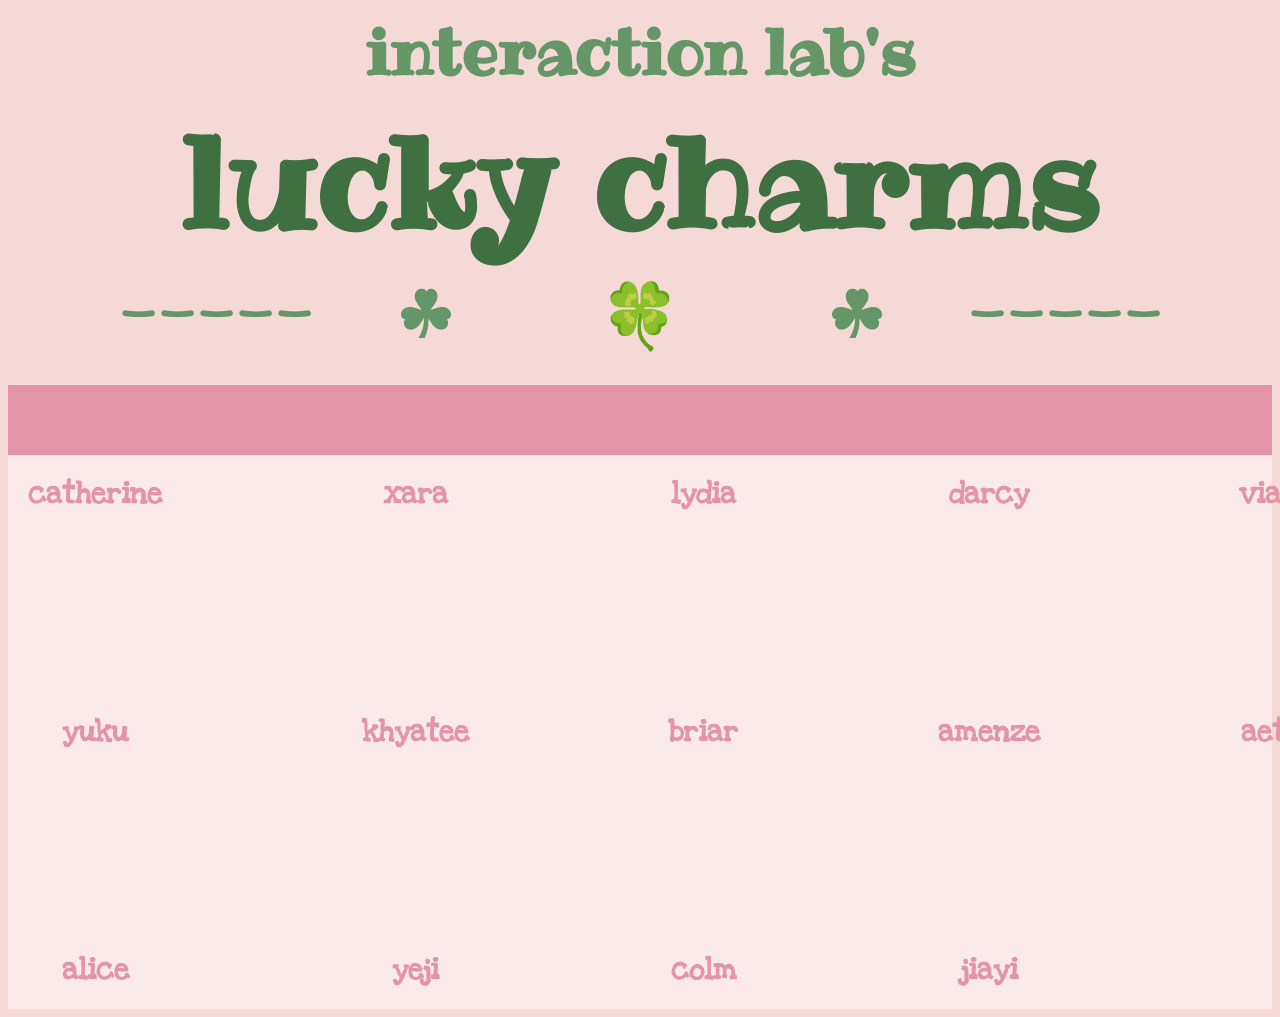
<file: index.html>
<!DOCTYPE html>
<html>
<head>
	<meta charset="utf-8">
	<meta name="viewport" content="width=device-width, initial-scale=1">
	<title></title>
	<link rel="stylesheet" href="main.css">
	<style>
@import url('https://fonts.googleapis.com/css2?family=Love+Ya+Like+A+Sister&family=Ribeye&display=swap');
</style>
</head>
<body>
<h2> interaction lab's</h2>
<h1> lucky charms </h1>
<h2> -----&emsp; ☘︎ &emsp;&emsp;🍀&emsp;&emsp; ☘︎ &emsp;----- </h2>




<div class="grid-container">
  <div><a href="catherine.html">
  		<h3>catherine</h3></a></div>
  <div><a href="xara.html">
  		<h3>xara</h3></a></div>
  <div><a href="lydia.html">
  		<h3>lydia</h3></a></div>
  <div><a href="darcy.html">
  		<h3>darcy</h3></a></div>
  <div><a href="vianna.html">
  	<h3>vianna</h3></a></div>
  <div><a href="yuku.html">
  	<h3>yuku</h3></a></div>
  <div><a href="khyatee.html">
  	<h3>khyatee</h3></a></div>
  <div><a href="briar.html">
  	<h3>briar</h3></a></div>
  <div><a href="amenze.html">
  	<h3>amenze</h3></a></div>
  <div><a href="aether.html">
  	<h3>aether</h3></a></div>
  <div><a href="alice.html">
  	<h3>alice</h3></a></div>
  <div><a href="yeji.html">
  	<h3>yeji</h3></a></div>
  <div><a href="colm.html">
  	<h3>colm</h3></a></div>
  <div><a href="jiayi.html">
  	<h3>jiayi</h3></a></div>
  <div></div>
</div>

</body>
</html>
</file>
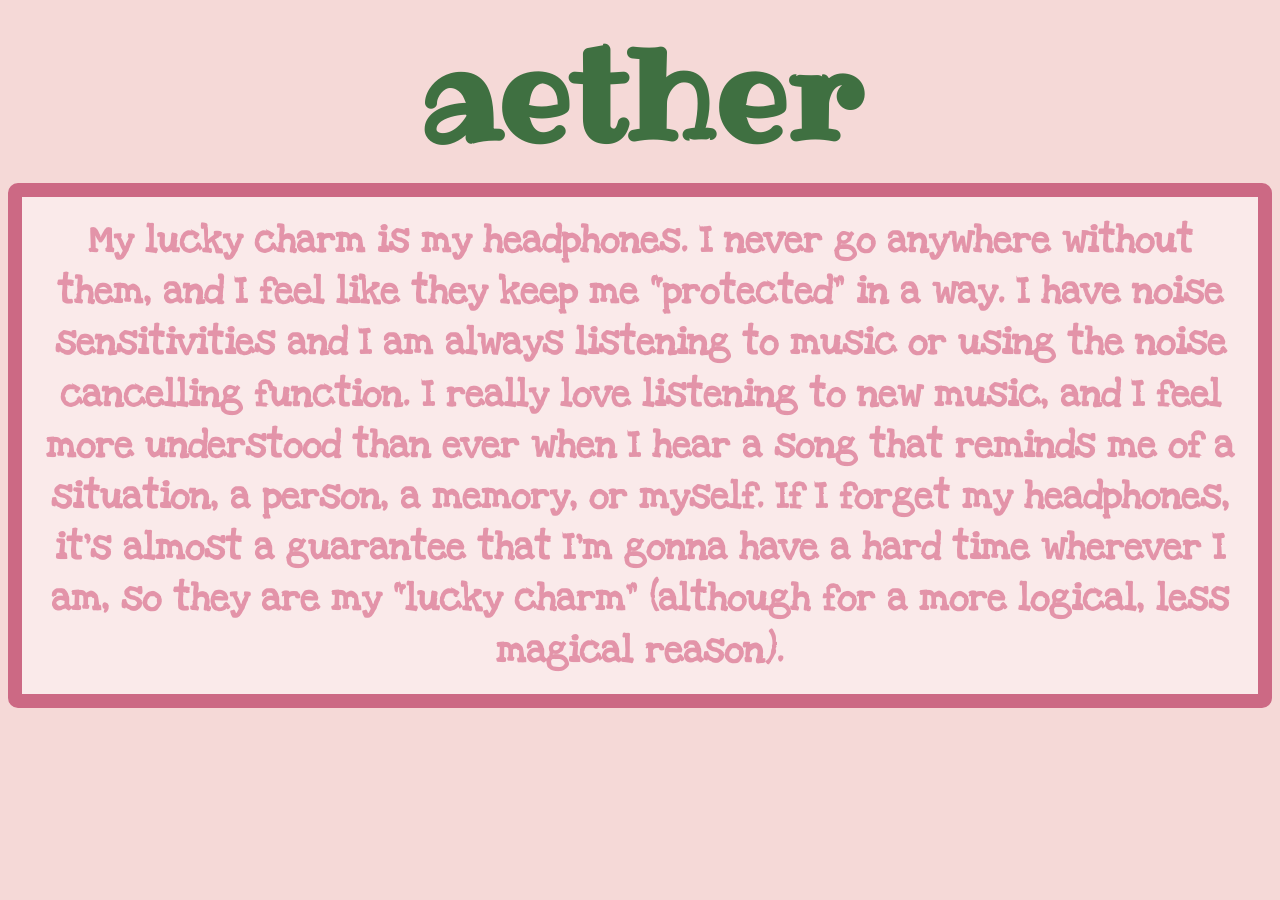
<file: aether.html>
<!DOCTYPE html>
<html>
<head>
	<meta charset="utf-8">
	<meta name="viewport" content="width=device-width, initial-scale=1">
	<link rel="stylesheet" href="main.css">
	<style>
@import url('https://fonts.googleapis.com/css2?family=Love+Ya+Like+A+Sister&family=Ribeye&display=swap');
</style>
	<title>aether</title>
</head>
<body>
<h1>aether</h1>
<h4>
My lucky charm is my headphones. I never go anywhere without them, and I feel like they keep me “protected” in a way. I have noise sensitivities and I am always listening to music or using the noise cancelling function. I really love listening to new music, and I feel more understood than ever when I hear a song that reminds me of a situation, a person, a memory, or myself. If I forget my headphones, it’s almost a guarantee that I’m gonna have a hard time wherever I am, so they are my “lucky charm” (although for a more logical, less magical reason).
 </h4>
</body>
</html>
</file>
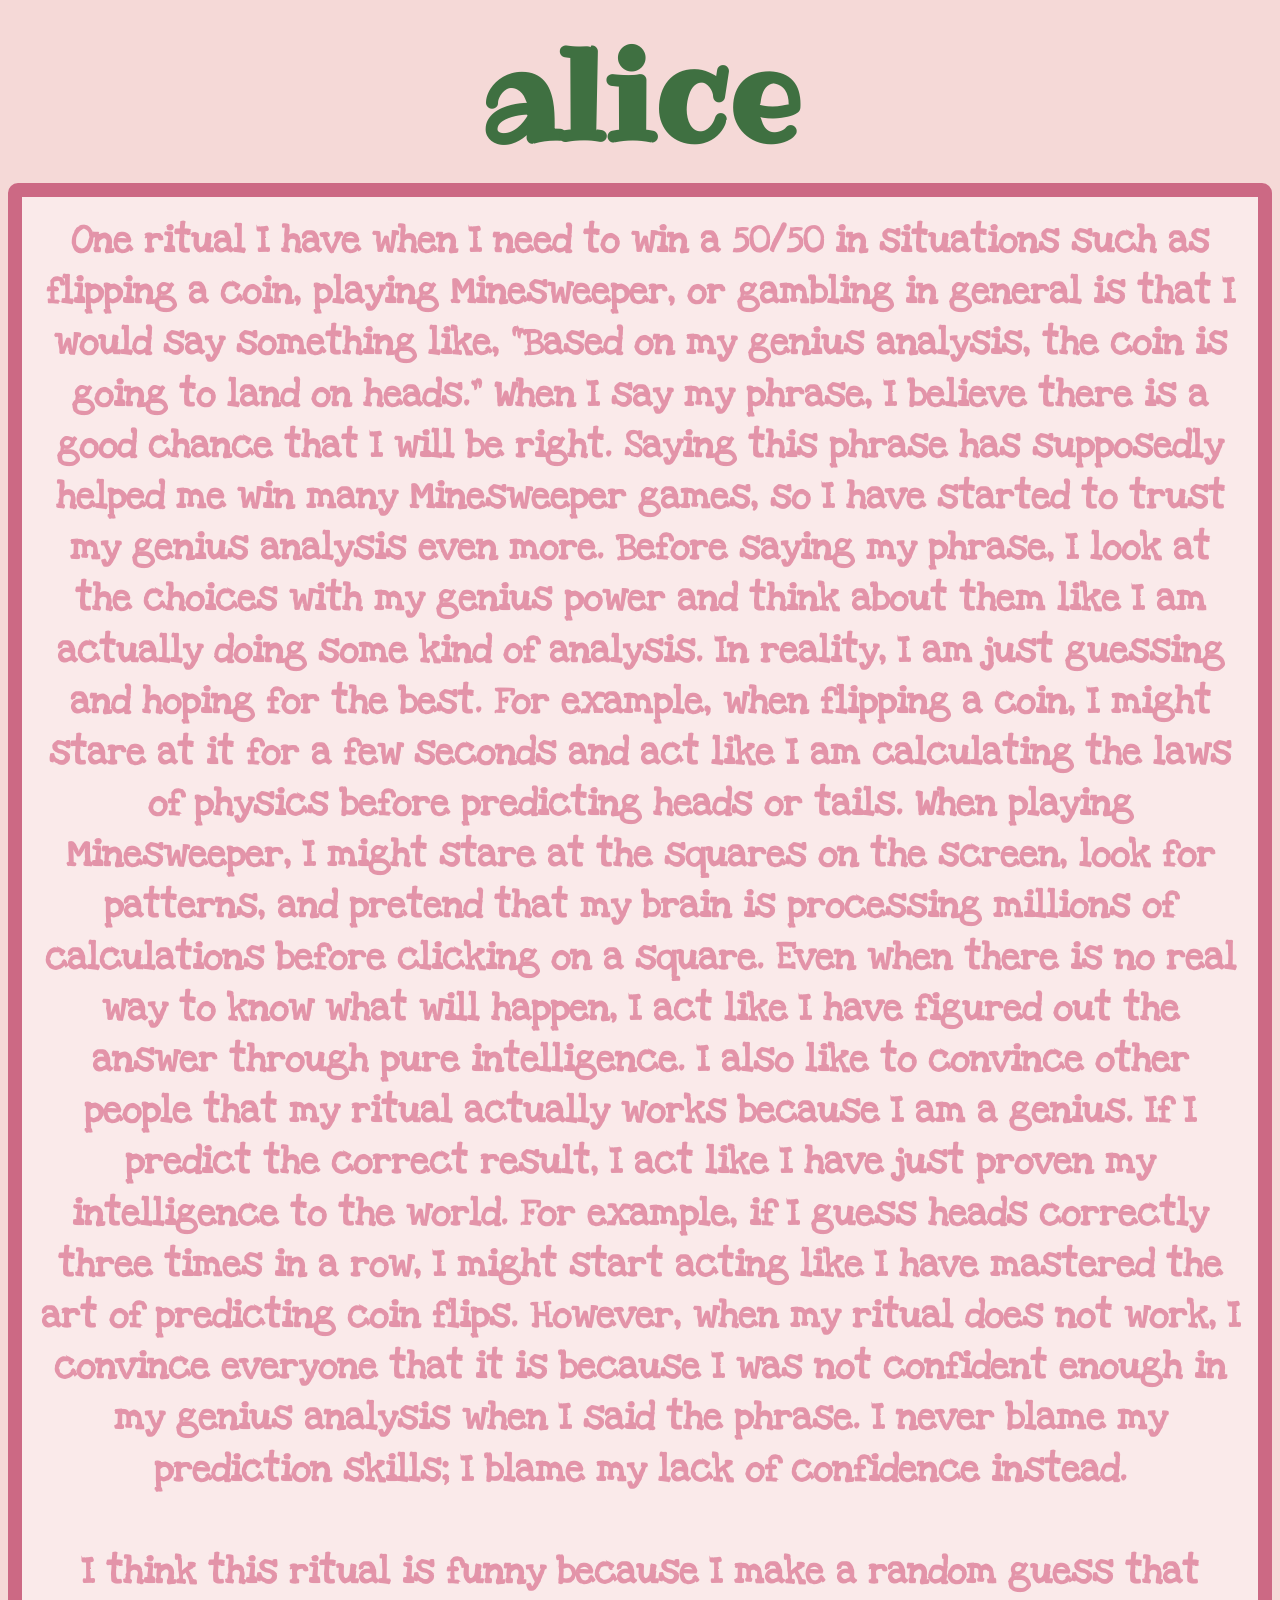
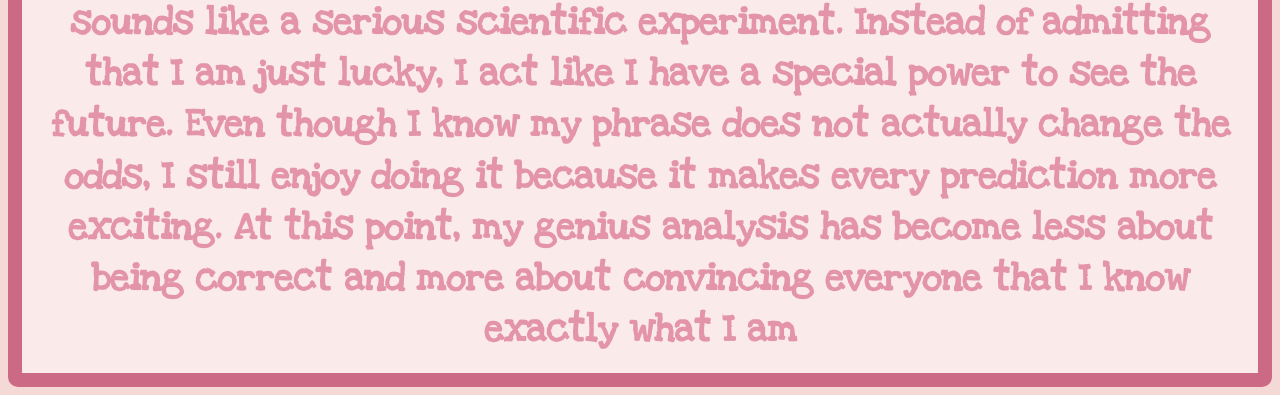
<file: alice.html>
<!DOCTYPE html>
<html>
<head>
	<meta charset="utf-8">
	<meta name="viewport" content="width=device-width, initial-scale=1">
	<link rel="stylesheet" href="main.css">
	<style>
@import url('https://fonts.googleapis.com/css2?family=Love+Ya+Like+A+Sister&family=Ribeye&display=swap');
</style>
	<title>alice</title>
</head>
<body>
<h1>alice</h1>
<h4> One ritual I have when I need to win a 50/50 in situations such as flipping a coin, playing Minesweeper, or gambling in general is that I would say something like, “Based on my genius analysis, the coin is going to land on heads.” When I say my phrase, I believe there is a good chance that I will be right. Saying this phrase has supposedly helped me win many Minesweeper games, so I have started to trust my genius analysis even more.
Before saying my phrase, I look at the choices with my genius power and think about them like I am actually doing some kind of analysis. In reality, I am just guessing and hoping for the best. For example, when flipping a coin, I might stare at it for a few seconds and act like I am calculating the laws of physics before predicting heads or tails. When playing Minesweeper, I might stare at the squares on the screen, look for patterns, and pretend that my brain is processing millions of calculations before clicking on a square. Even when there is no real way to know what will happen, I act like I have figured out the answer through pure intelligence.
I also like to convince other people that my ritual actually works because I am a genius. If I predict the correct result, I act like I have just proven my intelligence to the world. For example, if I guess heads correctly three times in a row, I might start acting like I have mastered the art of predicting coin flips. However, when my ritual does not work, I convince everyone that it is because I was not confident enough in my genius analysis when I said the phrase. I never blame my prediction skills; I blame my lack of confidence instead.
<br><br>
I think this ritual is funny because I make a random guess that sounds like a serious scientific experiment. Instead of admitting that I am just lucky, I act like I have a special power to see the future. Even though I know my phrase does not actually change the odds, I still enjoy doing it because it makes every prediction more exciting. At this point, my genius analysis has become less about being correct and more about convincing everyone that I know exactly what I am 

 </h4>
</body>
</html>
</file>
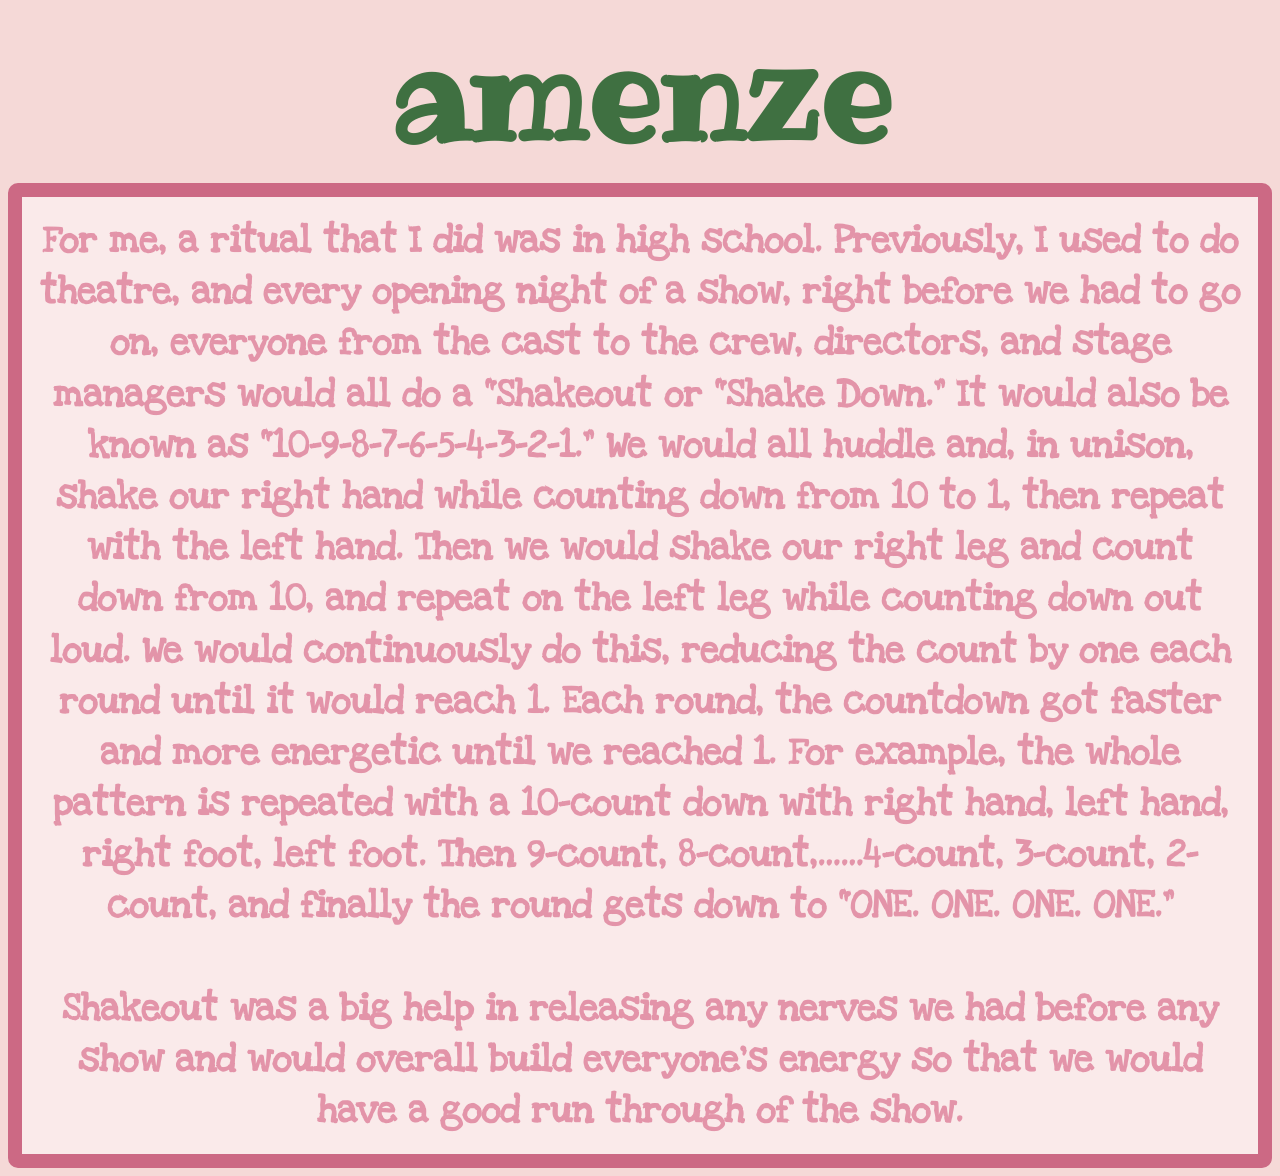
<file: amenze.html>
<!DOCTYPE html>
<html>
<head>
	<meta charset="utf-8">
	<meta name="viewport" content="width=device-width, initial-scale=1">
	<link rel="stylesheet" href="main.css">
	<style>
@import url('https://fonts.googleapis.com/css2?family=Love+Ya+Like+A+Sister&family=Ribeye&display=swap');
</style>
	<title>amenze</title>
</head>
<body>
<h1>amenze</h1>
<h4> For me, a ritual that I did was in high school. Previously, I used to do theatre, and every opening night of a show, right before we had to go on, everyone from the cast to the crew, directors, and stage managers would all do a “Shakeout or “Shake Down.” It would also be known as “10-9-8-7-6-5-4-3-2-1.” We would all huddle and, in unison, shake our right hand while counting down from 10 to 1, then repeat with the left hand. Then we would shake our right leg and count down from 10, and repeat on the left leg while counting down out loud. We would continuously do this, reducing the count by one each round until it would reach 1. Each round, the countdown got faster and more energetic until we reached 1. 
For example, the whole pattern is repeated with a 10-count down with right hand, left hand, right foot, left foot. Then 9-count, 8-count,……4-count, 3-count, 2-count, and finally the round gets down to “ONE. ONE. ONE. ONE.”
<br><br>
Shakeout was a big help in releasing any nerves we had before any show and would overall build everyone's energy so that we would have a good run through of the show. 

 </h4>
</body>
</html>
</file>
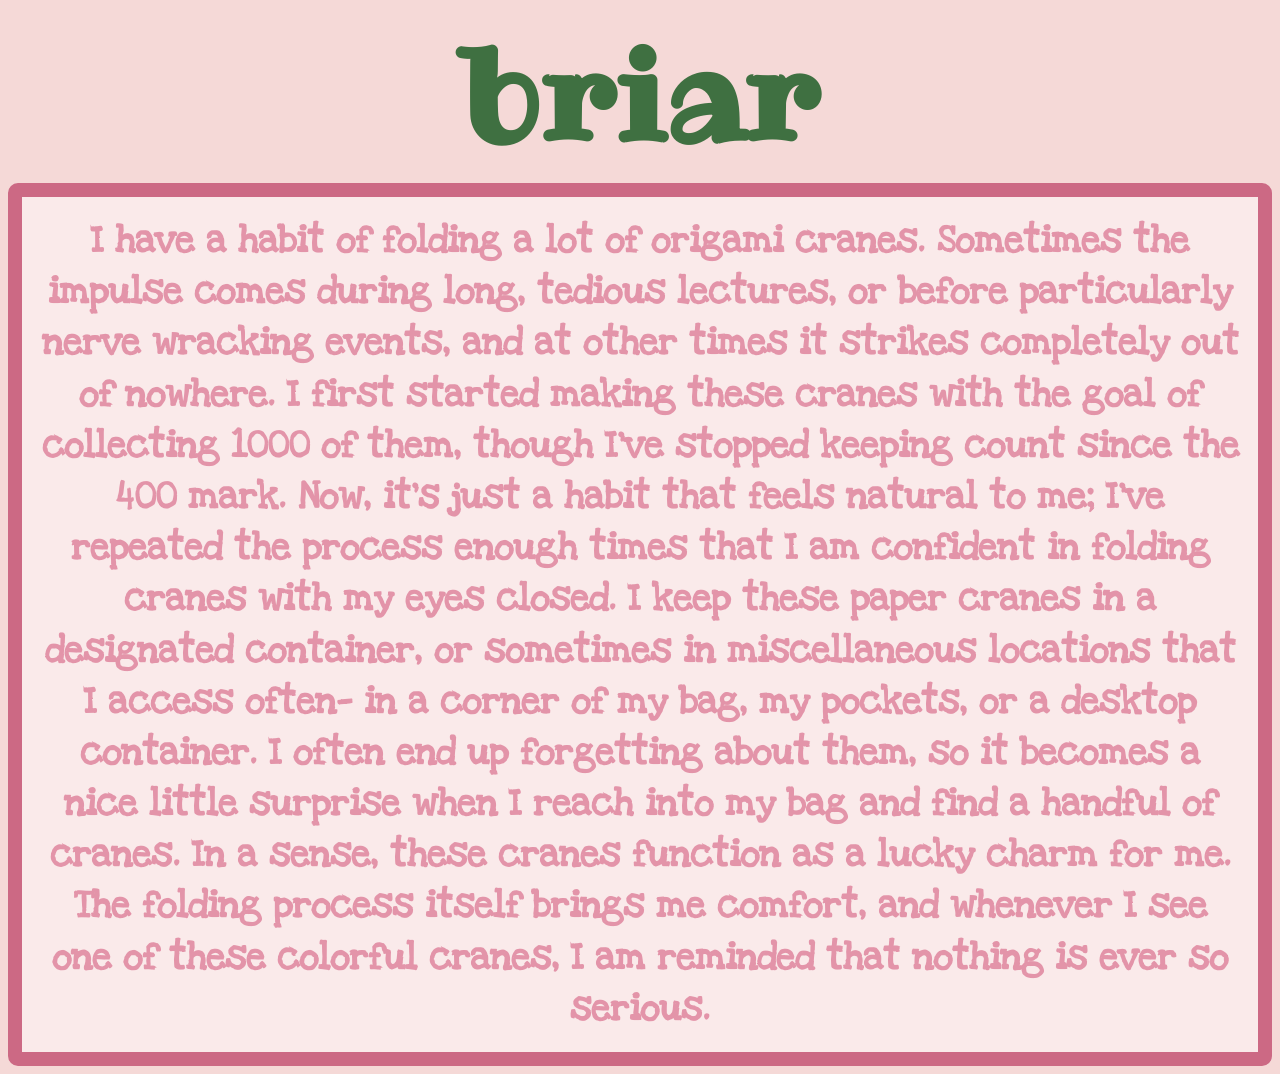
<file: briar.html>
<!DOCTYPE html>
<html>
<head>
	<meta charset="utf-8">
	<meta name="viewport" content="width=device-width, initial-scale=1">
	<link rel="stylesheet" href="main.css">
	<style>
@import url('https://fonts.googleapis.com/css2?family=Love+Ya+Like+A+Sister&family=Ribeye&display=swap');
</style>
	<title>briar</title>
</head>
<body>
<h1>briar</h1>
<h4> I have a habit of folding a lot of origami cranes. Sometimes the impulse comes during long, tedious lectures, or before particularly nerve wracking events, and at other times it strikes completely out of nowhere. I first started making these cranes with the goal of collecting 1000 of them, though I’ve stopped keeping count since the 400 mark. Now, it's just a habit that feels natural to me; I’ve repeated the process enough times that I am confident in folding cranes with my eyes closed. I keep these paper cranes in a designated container, or sometimes in miscellaneous locations that I access often— in a corner of my bag, my pockets, or a desktop container. I often end up forgetting about them, so it becomes a nice little surprise when I reach into my bag and find a handful of cranes. In a sense, these cranes function as a lucky charm for me. The folding process itself brings me comfort, and whenever I see one of these colorful cranes, I am reminded that nothing is ever so serious.

 </h4>
</body>
</html>
</file>
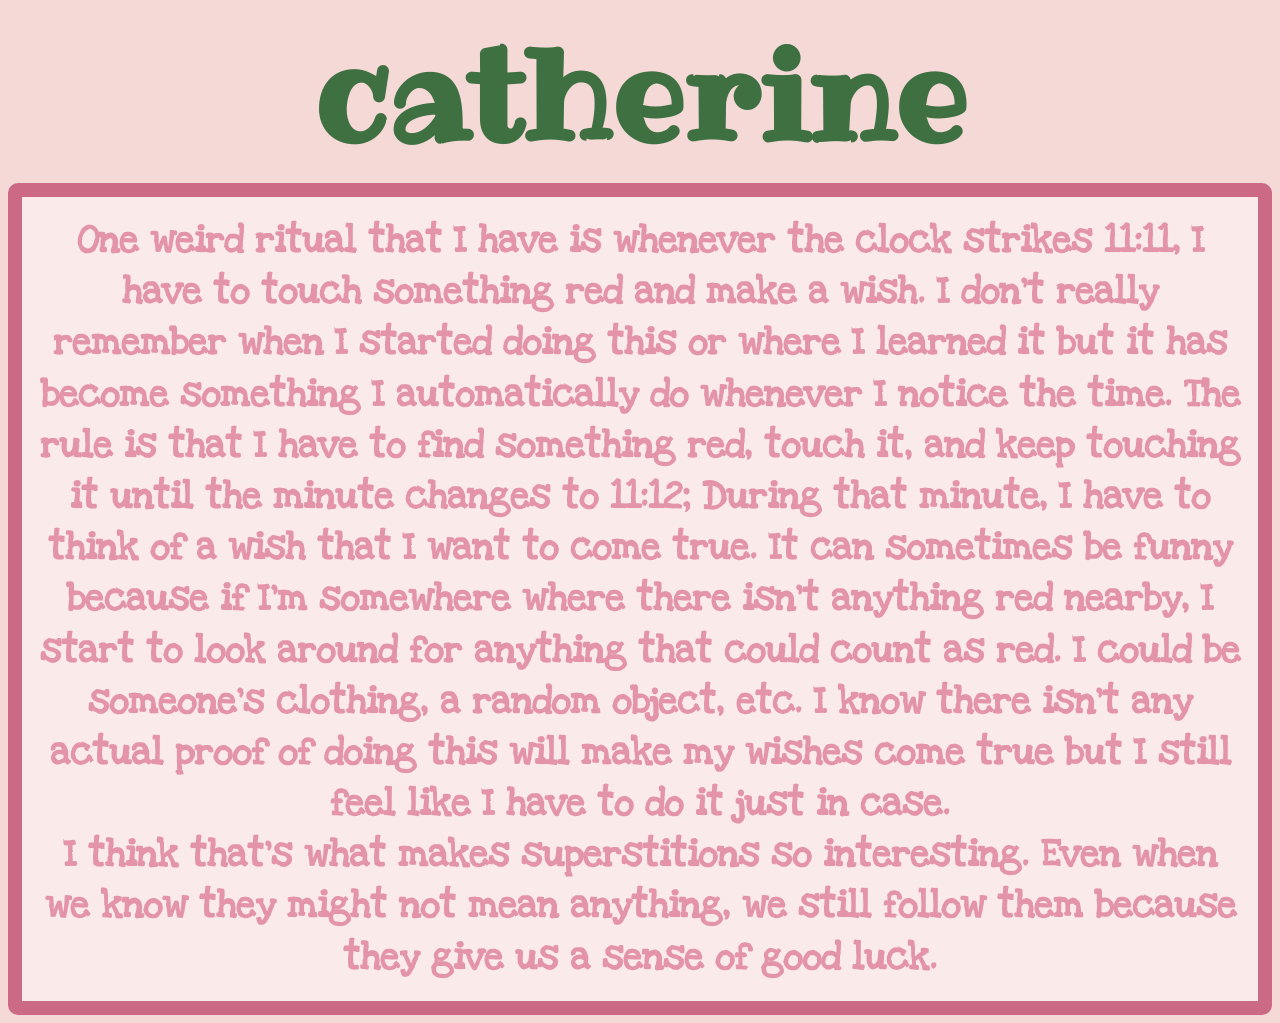
<file: catherine.html>
<!DOCTYPE html>
<html>
<head>
	<meta charset="utf-8">
	<meta name="viewport" content="width=device-width, initial-scale=1">
	<link rel="stylesheet" href="main.css">
	<style>
@import url('https://fonts.googleapis.com/css2?family=Love+Ya+Like+A+Sister&family=Ribeye&display=swap');
</style>
	<title>catherine</title>
</head>
<body>
<h1>catherine</h1>
<h4> One weird ritual that I have is whenever the clock strikes 11:11, I have to touch something red and make a wish. I don’t really remember when I started doing this or where I learned it but it has become something I automatically do whenever I notice the time. The rule is that I have to find something red, touch it, and keep touching it until the minute changes to 11:12; During that minute, I have to think of a wish that I want to come true. It can sometimes be funny because if I'm somewhere where there isn’t anything red nearby, I start to look around for anything that could count as red. I could be someone's clothing, a random object, etc. I know there isn’t any actual proof of doing this will make my wishes come true but I still feel like I have to do it just in case.
<br>
I think that’s what makes superstitions so interesting. Even when we know they might not mean anything, we still follow them because they give us a sense of good luck. </h4>
</body>
</html>
</file>
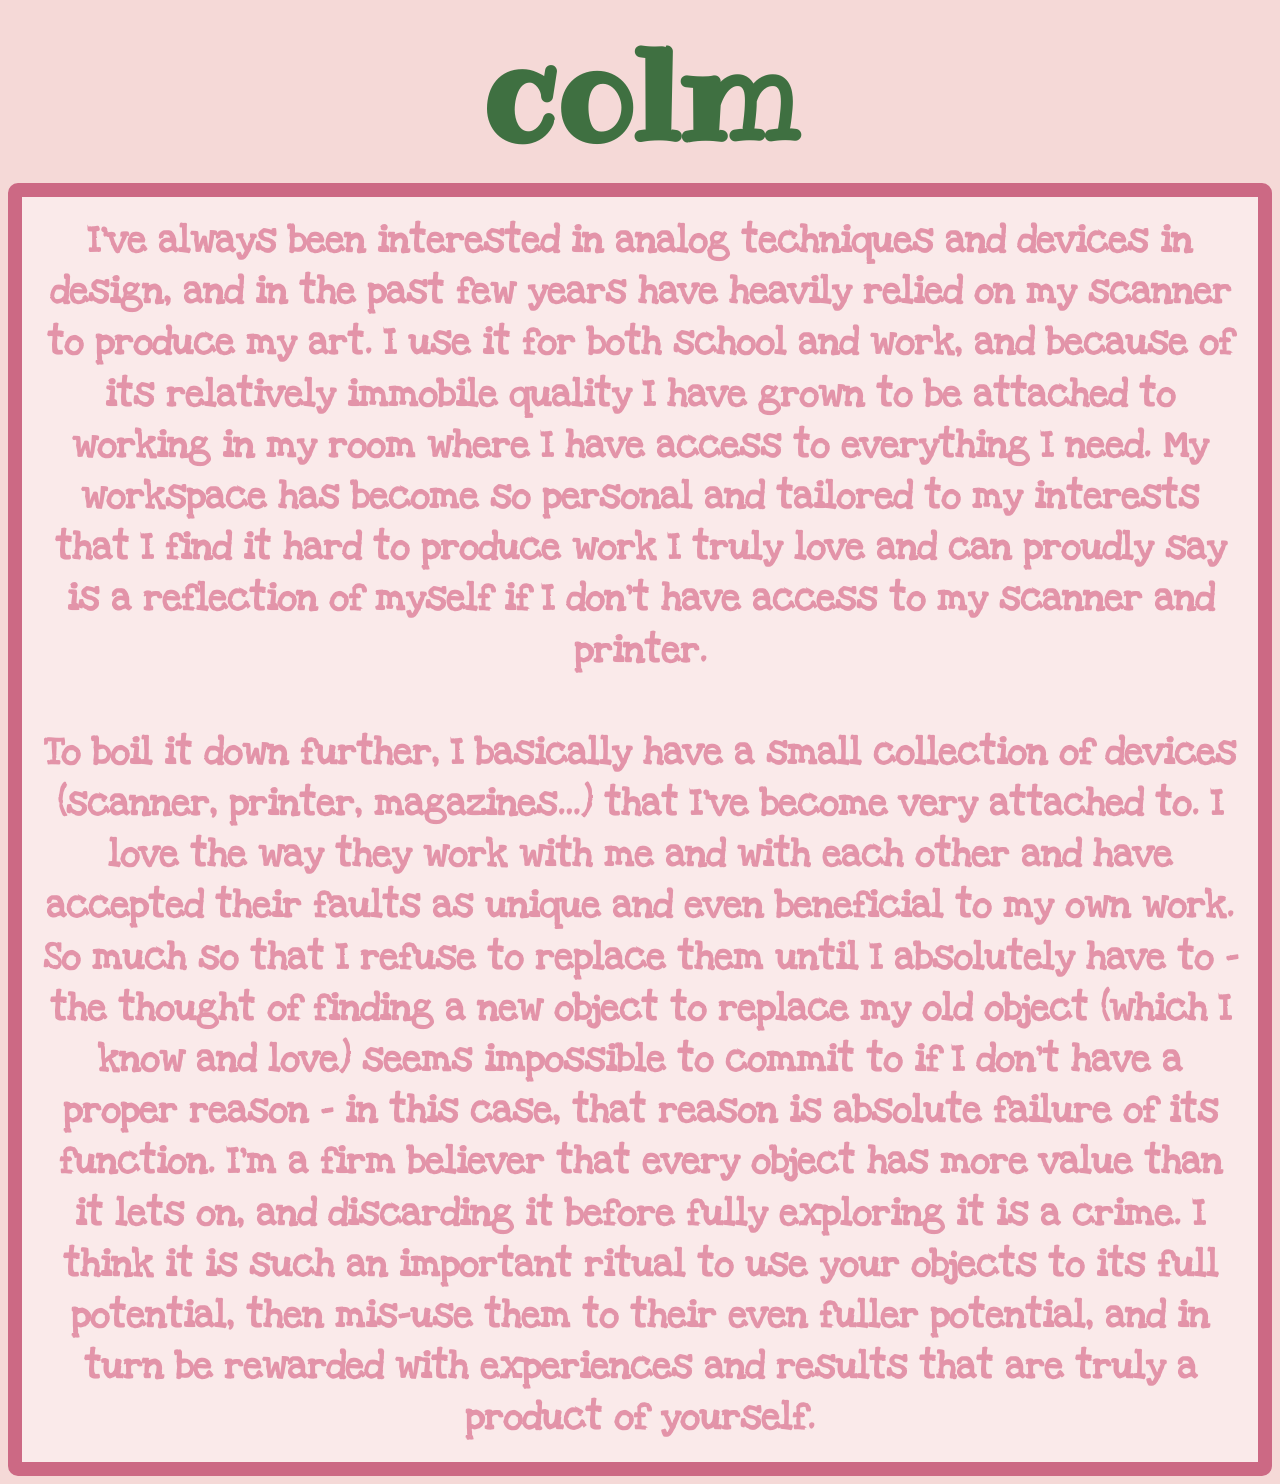
<file: colm.html>
<!DOCTYPE html>
<html>
<head>
	<meta charset="utf-8">
	<meta name="viewport" content="width=device-width, initial-scale=1">
	<link rel="stylesheet" href="main.css">
	<style>
@import url('https://fonts.googleapis.com/css2?family=Love+Ya+Like+A+Sister&family=Ribeye&display=swap');
</style>
	<title>colm</title>
</head>
<body>
<h1>colm</h1>
<h4> 
	I’ve always been interested in analog techniques and devices in design, and in the past few years have heavily relied on my scanner to produce my art. I use it for both school and work, and because of its relatively immobile quality I have grown to be attached to working in my room where I have access to everything I need. My workspace has become so personal and tailored to my interests that I find it hard to produce work I truly love and can proudly say is a reflection of myself if I don’t have access to my scanner and printer.
	<br><br> 
To boil it down further, I basically have a small collection of devices (scanner, printer, magazines…) that I’ve become very attached to. I love the way they work with me and with each other and have accepted their faults as unique and even beneficial to my own work. So much so that I refuse to replace them until I absolutely have to - the thought of finding a new object to replace my old object (which I know and love) seems impossible to commit to if I don’t have a proper reason - in this case, that reason is absolute failure of its function. I’m a firm believer that every object has more value than it lets on, and discarding it before fully exploring it is a crime. I think it is such an important ritual to use your objects to its full potential, then mis-use them to their even fuller potential, and in turn be rewarded with experiences and results that are truly a product of yourself.

 </h4>
</body>
</html>
</file>
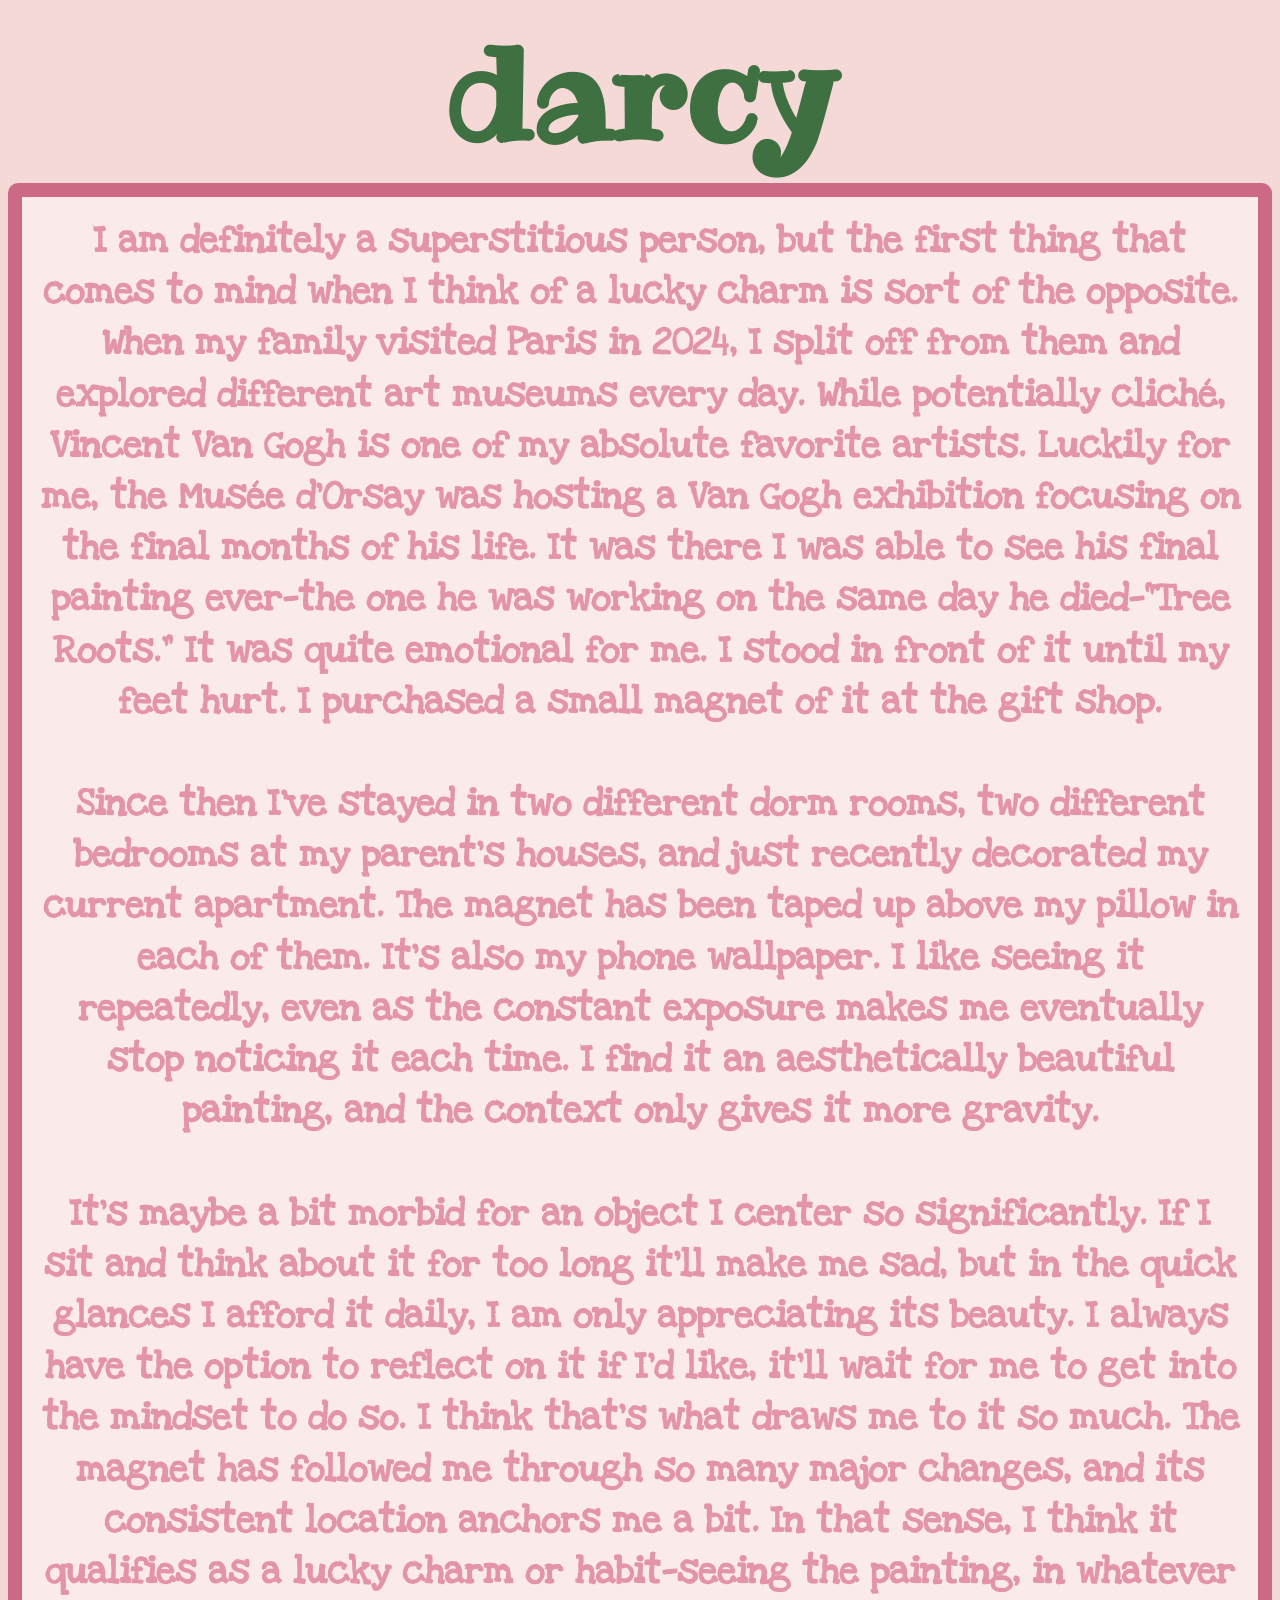
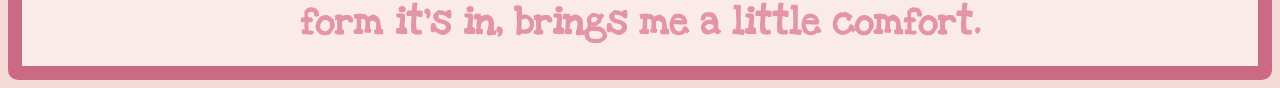
<file: darcy.html>
<!DOCTYPE html>
<html>
<head>
	<meta charset="utf-8">
	<meta name="viewport" content="width=device-width, initial-scale=1">
	<link rel="stylesheet" href="main.css">
	<style>
@import url('https://fonts.googleapis.com/css2?family=Love+Ya+Like+A+Sister&family=Ribeye&display=swap');
</style>
	<title>darcy</title>
</head>
<body>
<h1>darcy</h1>
<h4>  
I am definitely a superstitious person, but the first thing that comes to mind when I think of a lucky charm is sort of the opposite. When my family visited Paris in 2024, I split off from them and explored different art museums every day. While potentially cliché, Vincent Van Gogh is one of my absolute favorite artists. Luckily for me, the Musée d’Orsay was hosting a Van Gogh exhibition focusing on the final months of his life. It was there I was able to see his final painting ever—the one he was working on the same day he died—“Tree Roots.” It was quite emotional for me. I stood in front of it until my feet hurt. I purchased a small magnet of it at the gift shop. 
<br><br>
Since then I’ve stayed in two different dorm rooms, two different bedrooms at my parent’s houses, and just recently decorated my current apartment. The magnet has been taped up above my pillow in each of them. It’s also my phone wallpaper. I like seeing it repeatedly, even as the constant exposure makes me eventually stop noticing it each time. I find it an aesthetically beautiful painting, and the context only gives it more gravity. 
<br><br>
It’s maybe a bit morbid for an object I center so significantly. If I sit and think about it for too long it’ll make me sad, but in the quick glances I afford it daily, I am only appreciating its beauty. I always have the option to reflect on it if I’d like, it’ll wait for me to get into the mindset to do so. I think that’s what draws me to it so much. The magnet has followed me through so many major changes, and its consistent location anchors me a bit. In that sense, I think it qualifies as a lucky charm or habit—seeing the painting, in whatever form it’s in, brings me a little comfort. 

 </h4>
</body>
</html>
</file>
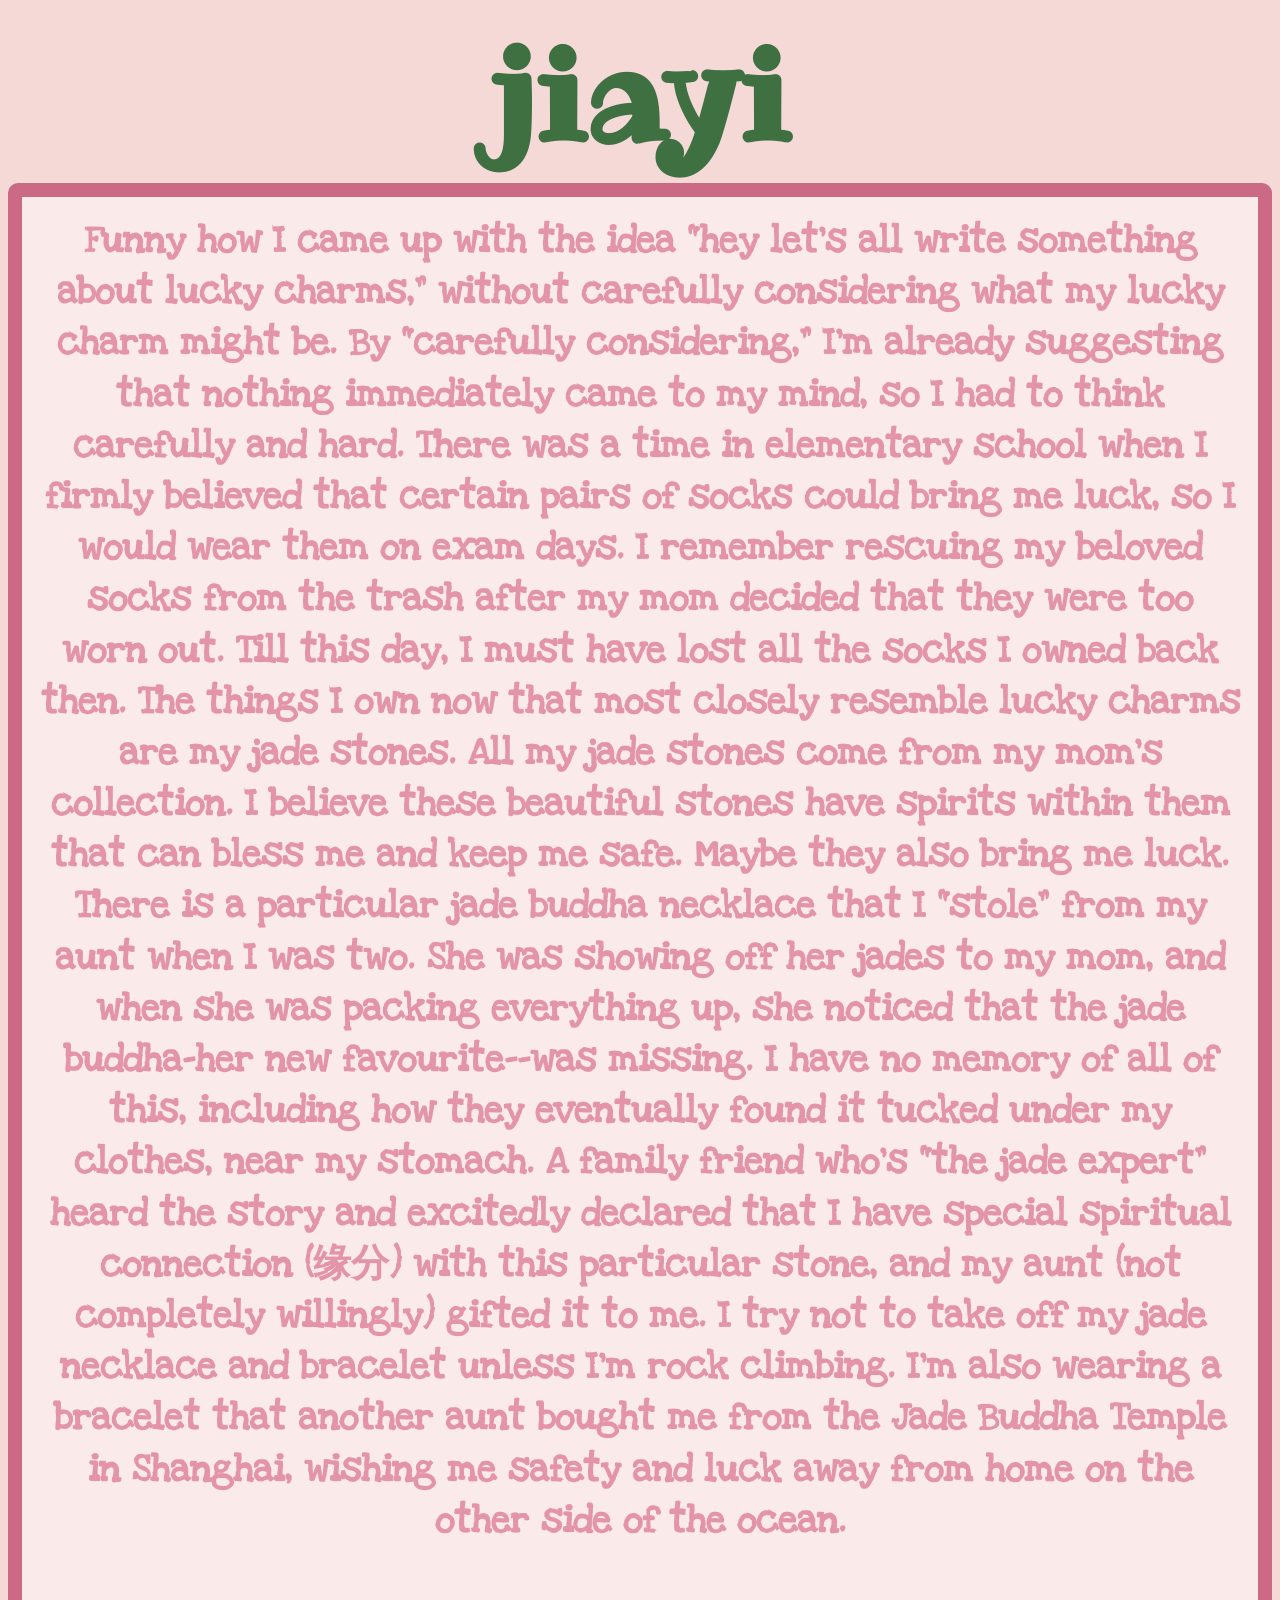
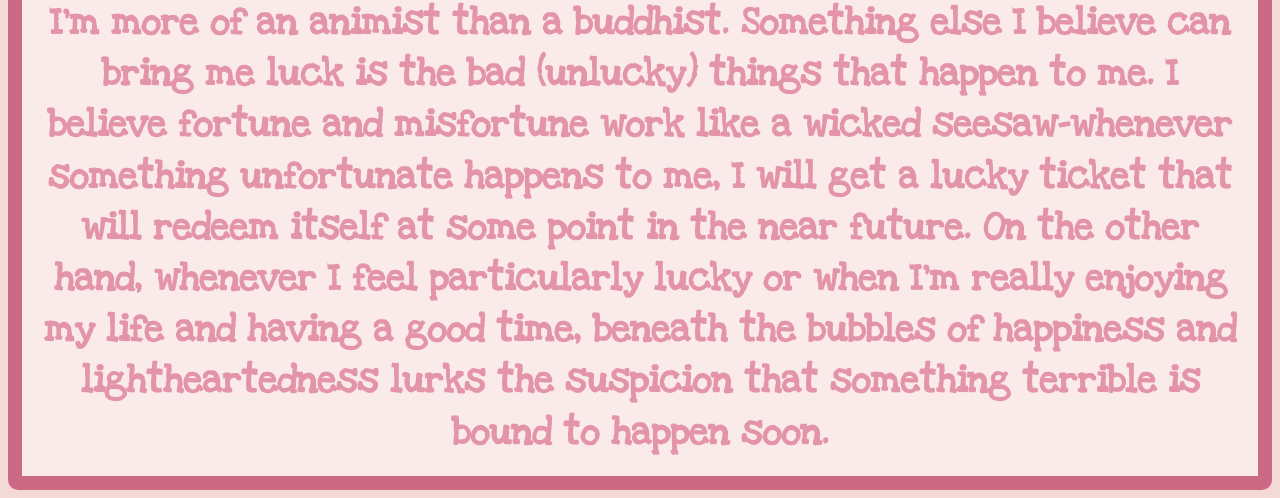
<file: jiayi.html>
<!DOCTYPE html>
<html>
<head>
	<meta charset="utf-8">
	<meta name="viewport" content="width=device-width, initial-scale=1">
	<link rel="stylesheet" href="main.css">
	<style>
@import url('https://fonts.googleapis.com/css2?family=Love+Ya+Like+A+Sister&family=Ribeye&display=swap');
</style>
	<title>jiayi</title>
</head>
<body>
<h1>jiayi</h1>
<h4> Funny how I came up with the idea “hey let’s all write something about lucky charms,” without carefully considering what my lucky charm might be. By “carefully considering,” I'm already suggesting that nothing immediately came to my mind, so I had to think carefully and hard. There was a time in elementary school when I firmly believed that certain pairs of socks could bring me luck, so I would wear them on exam days. I remember rescuing my beloved socks from the trash after my mom decided that they were too worn out. Till this day, I must have lost all the socks I owned back then. The things I own now that most closely resemble lucky charms are my jade stones. All my jade stones come from my mom’s collection. I believe these beautiful stones have spirits within them that can bless me and keep me safe. Maybe they also bring me luck. There is a particular jade buddha necklace that I “stole” from my aunt when I was two. She was showing off her jades to my mom, and when she was packing everything up, she noticed that the jade buddha–her new favourite--was missing. I have no memory of all of this, including how they eventually found it tucked under my clothes, near my stomach. A family friend who’s “the jade expert” heard the story and excitedly declared that I have special spiritual connection (缘分) with this particular stone, and my aunt (not completely willingly) gifted it to me. I try not to take off my jade necklace and bracelet unless I’m rock climbing. I’m also wearing a bracelet that another aunt bought me from the Jade Buddha Temple in Shanghai, wishing me safety and luck away from home on the other side of the ocean. 
	<br><br>
I’m more of an animist than a buddhist. Something else I believe can bring me luck is the bad (unlucky) things that happen to me. I believe fortune and misfortune work like a wicked seesaw–whenever something unfortunate happens to me, I will get a lucky ticket that will redeem itself at some point in the near future. On the other hand, whenever I feel particularly lucky or when I'm really enjoying my life and having a good time, beneath the bubbles of happiness and lightheartedness lurks the suspicion that something terrible is bound to happen soon. 

 </h4>
</body>
</html>
</file>
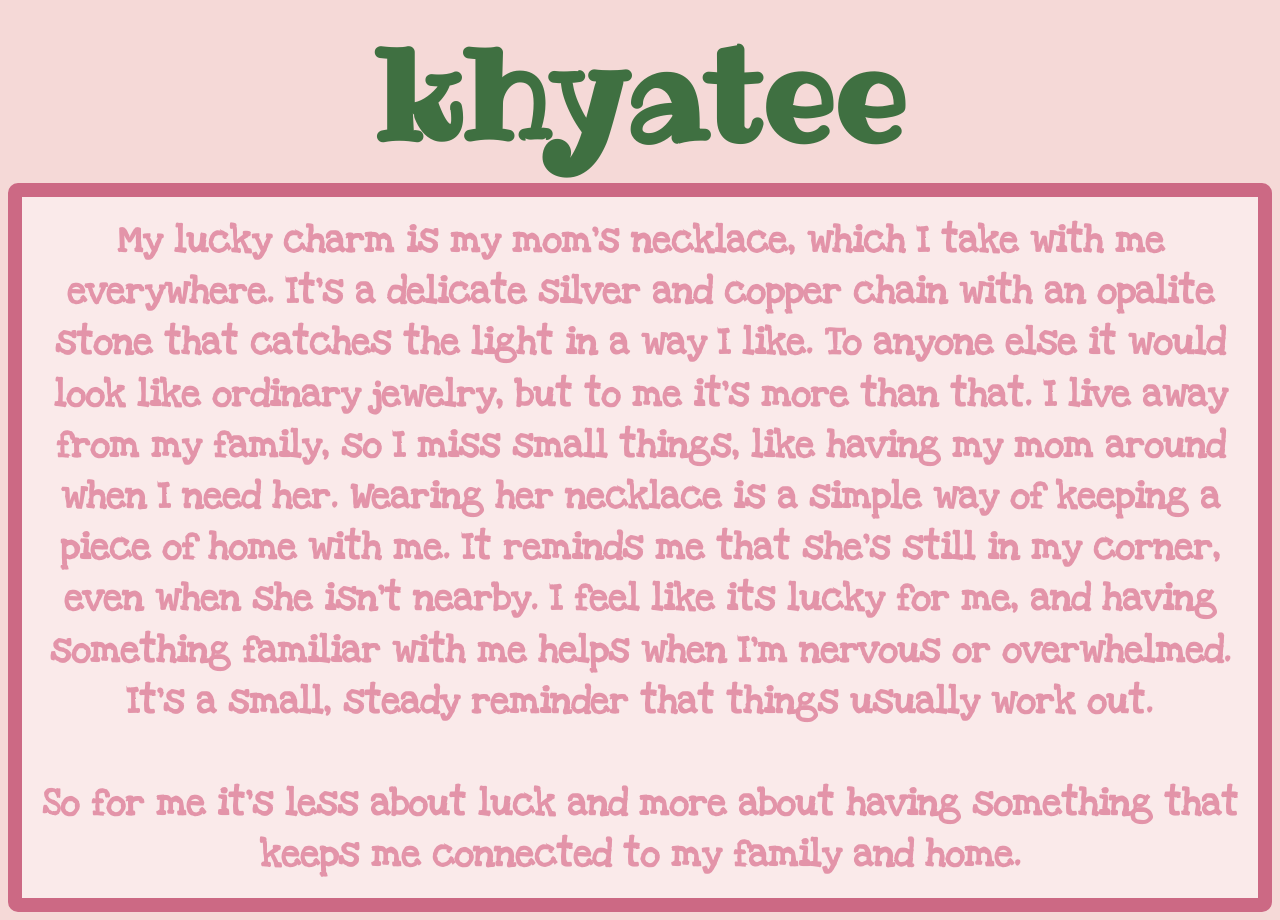
<file: khyatee.html>
<!DOCTYPE html>
<html>
<head>
	<meta charset="utf-8">
	<meta name="viewport" content="width=device-width, initial-scale=1">
	<link rel="stylesheet" href="main.css">
	<style>
@import url('https://fonts.googleapis.com/css2?family=Love+Ya+Like+A+Sister&family=Ribeye&display=swap');
</style>
	<title>khyatee</title>
</head>
<body>
<h1>khyatee</h1>
<h4> My lucky charm is my mom’s necklace, which I take with me everywhere. It’s a delicate silver and copper chain with an opalite stone that catches the light in a way I like. To anyone else it would look like ordinary jewelry, but to me it’s more than that. I live away from my family, so I miss small things, like having my mom around when I need her. Wearing her necklace is a simple way of keeping a piece of home with me. It reminds me that she’s still in my corner, even when she isn’t nearby. I feel like its lucky for me, and having something familiar with me helps when I’m nervous or overwhelmed. It’s a small, steady reminder that things usually work out.
<br><br>
So for me it’s less about luck and more about having something that keeps me connected to my family and home.


 </h4>
</body>
</html>
</file>
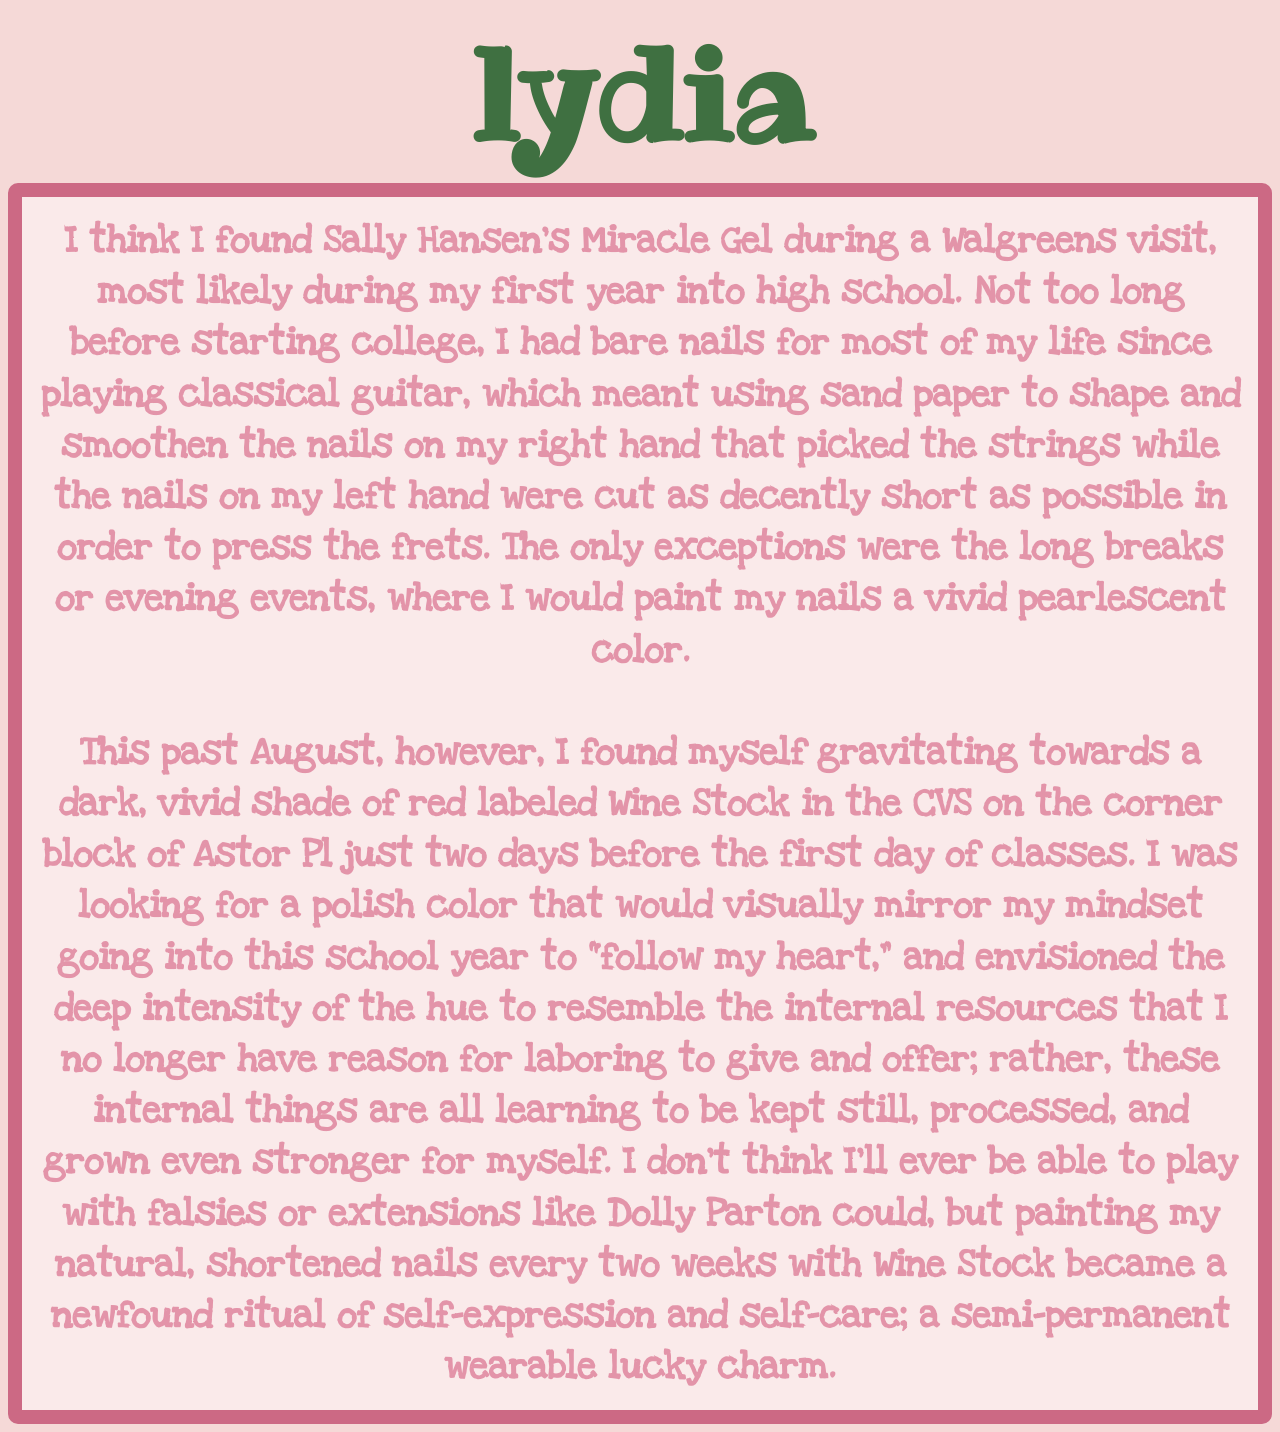
<file: lydia.html>
<!DOCTYPE html>
<html>
<head>
	<meta charset="utf-8">
	<meta name="viewport" content="width=device-width, initial-scale=1">
	<link rel="stylesheet" href="main.css">
	<style>
@import url('https://fonts.googleapis.com/css2?family=Love+Ya+Like+A+Sister&family=Ribeye&display=swap');
</style>
	<title>lydia</title>
</head>
<body>
<h1>lydia</h1>
<h4> I think I found Sally Hansen’s Miracle Gel during a Walgreens visit, most likely during my first year into high school. Not too long before starting college, I had bare nails for most of my life since playing classical guitar, which meant using sand paper to shape and smoothen the nails on my right hand that picked the strings while the nails on my left hand were cut as decently short as possible in order to press the frets. The only exceptions were the long breaks or evening events, where I would paint my nails a vivid pearlescent color. 
<br><br>
This past August, however, I found myself gravitating towards a dark, vivid shade of red labeled Wine Stock in the CVS on the corner block of Astor Pl just two days before the first day of classes. I was looking for a polish color that would visually mirror my mindset going into this school year to “follow my heart,” and envisioned the deep intensity of the hue to resemble the internal resources that I no longer have reason for laboring to give and offer; rather, these internal things are all learning to be kept still, processed, and grown even stronger for myself. I don’t think I’ll ever be able to play with falsies or extensions like Dolly Parton could, but painting my natural, shortened nails every two weeks with Wine Stock became a newfound ritual of self-expression and self-care; a semi-permanent wearable lucky charm.

 </h4>
</body>
</html>
</file>
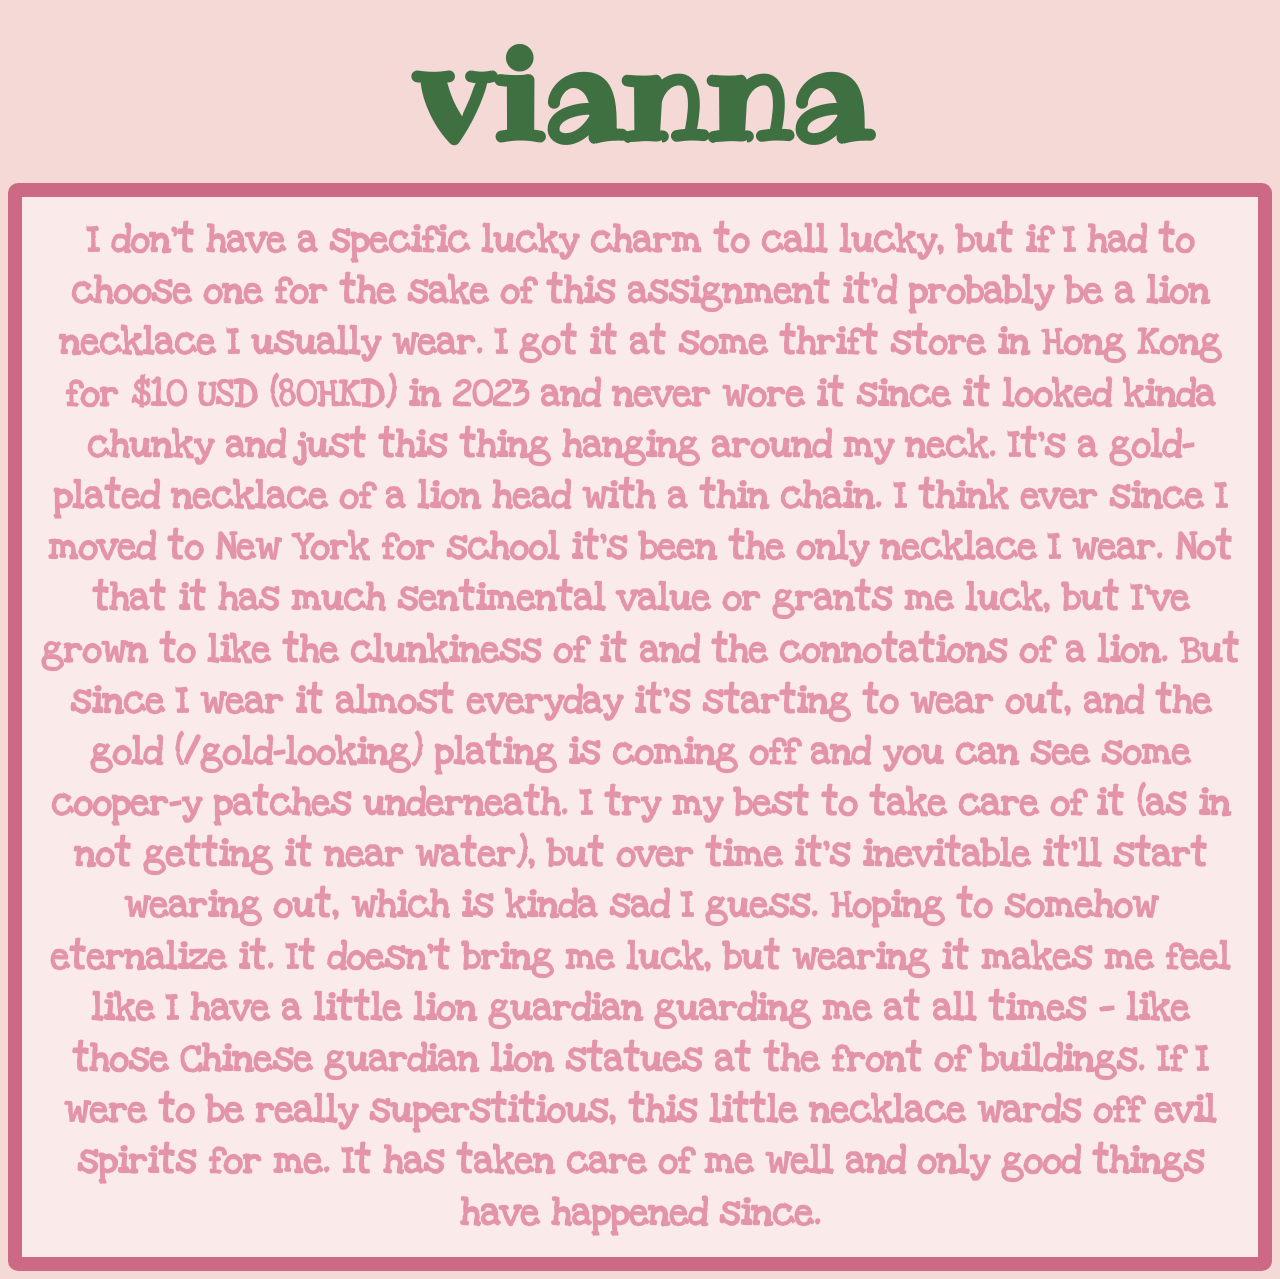
<file: vianna.html>
<!DOCTYPE html>
<html>
<head>
	<meta charset="utf-8">
	<meta name="viewport" content="width=device-width, initial-scale=1">
	<link rel="stylesheet" href="main.css">
	<style>
@import url('https://fonts.googleapis.com/css2?family=Love+Ya+Like+A+Sister&family=Ribeye&display=swap');
</style>
	<title>vianna</title>
</head>
<body>
<h1>vianna</h1>
<h4> I don’t have a specific lucky charm to call lucky, but if I had to choose one for the sake of this assignment it’d probably be a lion necklace I usually wear. I got it at some thrift store in Hong Kong for $10 USD (80HKD) in 2023 and never wore it since it looked kinda chunky and just this thing hanging around my neck. It’s a gold-plated necklace of a lion head with a thin chain. I think ever since I moved to New York for school it’s been the only necklace I wear. Not that it has much sentimental value or grants me luck, but I’ve grown to like the clunkiness of it and the connotations of a lion. But since I wear it almost everyday it’s starting to wear out, and the gold (/gold-looking) plating is coming off and you can see some cooper-y patches underneath. I try my best to take care of it (as in not getting it near water), but over time it’s inevitable it’ll start wearing out, which is kinda sad I guess. Hoping to somehow eternalize it. It doesn’t bring me luck, but wearing it makes me feel like I have a little lion guardian guarding me at all times — like those Chinese guardian lion statues at the front of buildings. If I were to be really superstitious, this little necklace wards off evil spirits for me. It has taken care of me well and only good things have happened since.

 </h4>
</body>
</html>
</file>
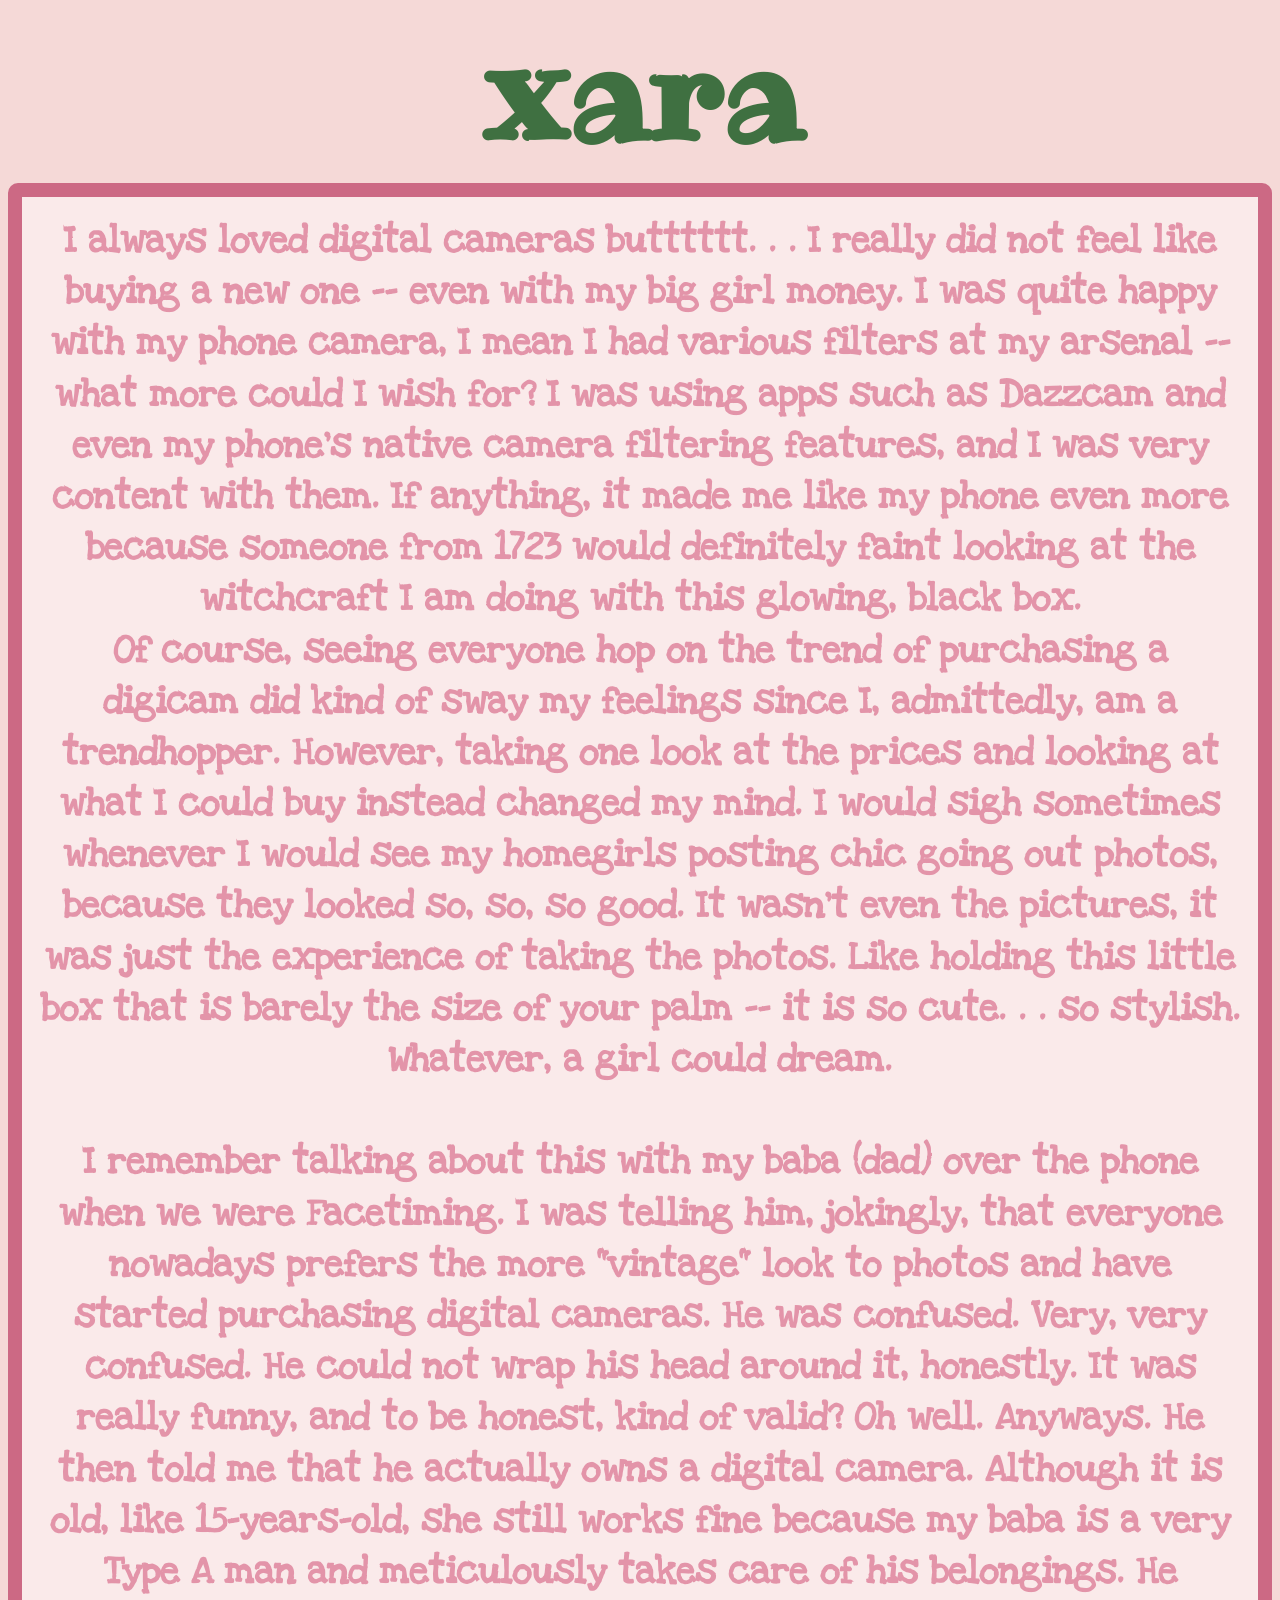
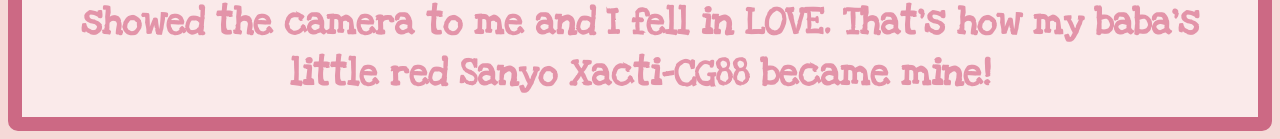
<file: xara.html>
<!DOCTYPE html>
<html>
<head>
	<meta charset="utf-8">
	<meta name="viewport" content="width=device-width, initial-scale=1">
	<link rel="stylesheet" href="main.css">
	<style>
@import url('https://fonts.googleapis.com/css2?family=Love+Ya+Like+A+Sister&family=Ribeye&display=swap');
</style>
	<title>xara</title>
</head>
<body>
<h1>xara</h1>
<h4> I always loved digital cameras butttttt. . . I really did not feel like buying a new one -- even with my big girl money. I was quite happy with my phone camera, I mean I had various filters at my arsenal -- what more could I wish for? I was using apps such as Dazzcam and even my phone's native camera filtering features, and I was very content with them. If anything, it made me like my phone even more because someone from 1723 would definitely faint looking at the witchcraft I am doing with this glowing, black box.
<br>
Of course, seeing everyone hop on the trend of purchasing a digicam did kind of sway my feelings since I, admittedly, am a trendhopper. However, taking one look at the prices and looking at what I could buy instead changed my mind. I would sigh sometimes whenever I would see my homegirls posting chic going out photos, because they looked so, so, so good. It wasn't even the pictures, it was just the experience of taking the photos. Like holding this little box that is barely the size of your palm -- it is so cute. . . so stylish. Whatever, a girl could dream.
<br><br>
I remember talking about this with my baba (dad) over the phone when we were Facetiming. I was telling him, jokingly, that everyone nowadays prefers the more "vintage" look to photos and have started purchasing digital cameras. He was confused. Very, very confused. He could not wrap his head around it, honestly. It was really funny, and to be honest, kind of valid? Oh well. Anyways. He then told me that he actually owns a digital camera. Although it is old, like 15-years-old, she still works fine because my baba is a very Type A man and meticulously takes care of his belongings. He showed the camera to me and I fell in LOVE. That's how my baba's little red Sanyo Xacti-CG88 became mine!
 </h4>
</body>
</html>
</file>
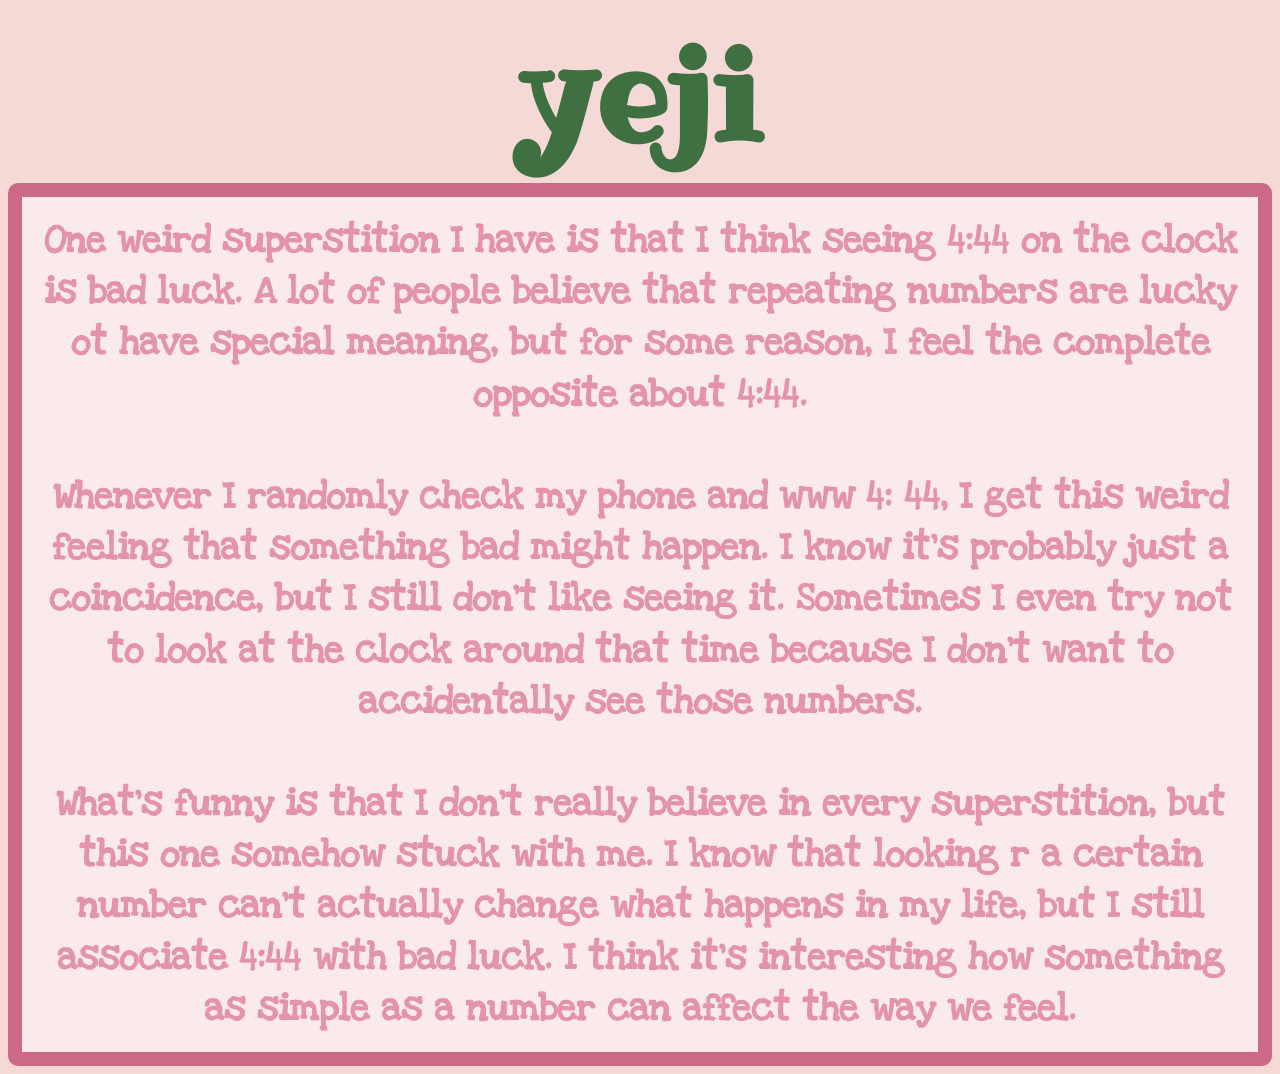
<file: yeji.html>
<!DOCTYPE html>
<html>
<head>
	<meta charset="utf-8">
	<meta name="viewport" content="width=device-width, initial-scale=1">
	<link rel="stylesheet" href="main.css">
	<style>
@import url('https://fonts.googleapis.com/css2?family=Love+Ya+Like+A+Sister&family=Ribeye&display=swap');
</style>
	<title>yeji</title>
</head>
<body>
<h1>yeji</h1>
<h4> One weird superstition I have is that I think seeing 4:44 on the clock is bad luck. A lot of people believe that repeating numbers are lucky ot have special meaning, but for some reason, I feel the complete opposite about 4:44.
	<br><br>
Whenever I randomly check my phone and www 4: 44, I get this weird feeling that something bad might happen. I know it’s probably just a coincidence, but I still don’t like seeing it. Sometimes I even try not to look at the clock around that time because I don't want to accidentally see those numbers.
<br><br>
What’s funny is that I don’t really believe in every superstition, but this one somehow stuck with me. I know that looking r a certain number can’t actually change what happens in my life, but I still associate 4:44 with bad luck. I think it’s interesting how something as simple as a number can affect the way we feel.

 </h4>
</body>
</html>
</file>
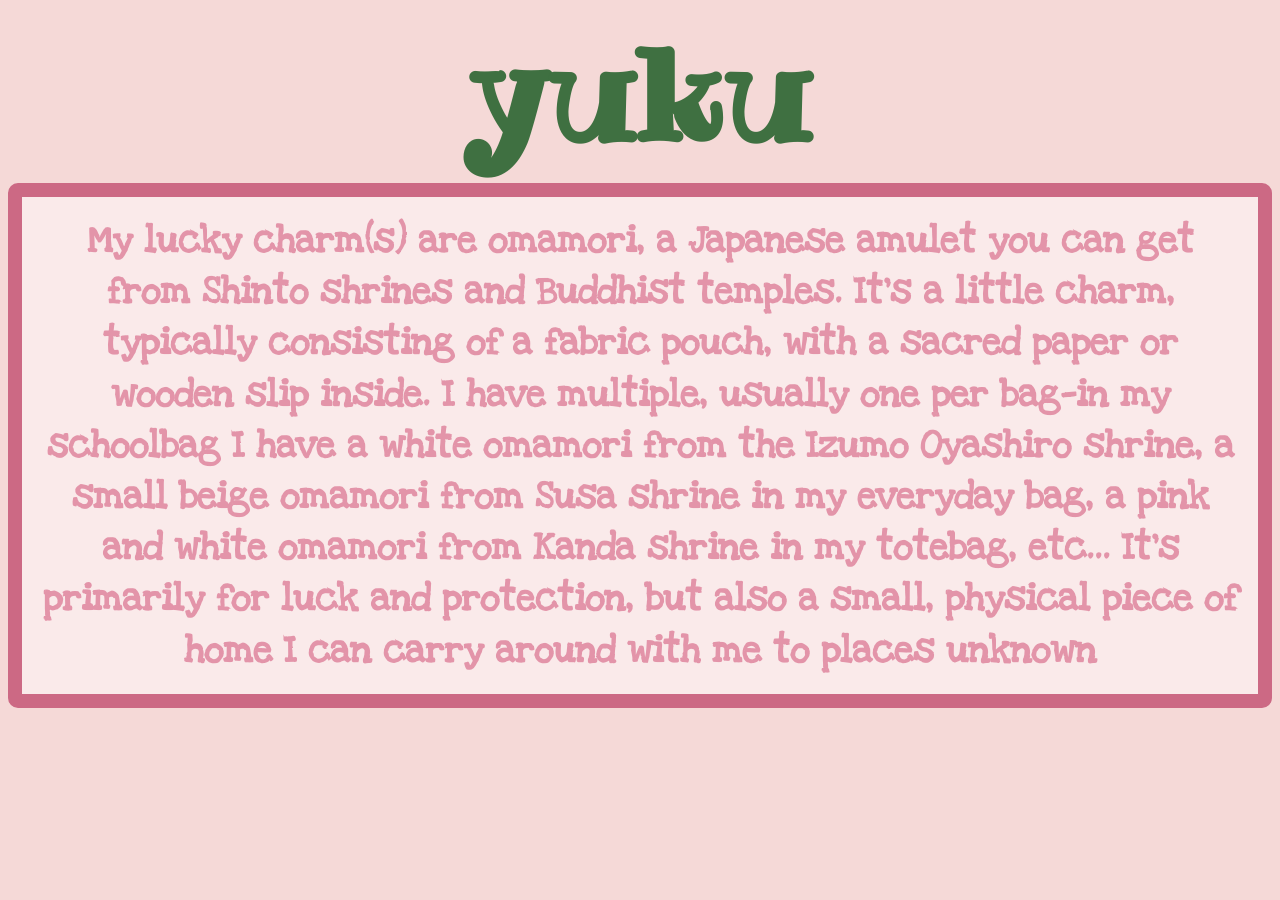
<file: yuku.html>
<!DOCTYPE html>
<html>
<head>
	<meta charset="utf-8">
	<meta name="viewport" content="width=device-width, initial-scale=1">
	<link rel="stylesheet" href="main.css">
	<style>
@import url('https://fonts.googleapis.com/css2?family=Love+Ya+Like+A+Sister&family=Ribeye&display=swap');
</style>
	<title>yuku</title>
</head>
<body>
<h1>yuku</h1>
<h4> My lucky charm(s) are omamori, a Japanese amulet you can get from Shinto shrines and Buddhist temples. It's a little charm, typically consisting of a fabric pouch, with a sacred paper or wooden slip inside. I have multiple, usually one per bag—in my schoolbag I have a white omamori from the Izumo Oyashiro shrine, a small beige omamori from Susa shrine in my everyday bag, a pink and white omamori from Kanda shrine in my totebag, etc... It's primarily for luck and protection, but also a small, physical piece of home I can carry around with me to places unknown

 </h4>
</body>
</html>
</file>
<file: main.css>
@import url('https://fonts.googleapis.com/css2?family=Love+Ya+Like+A+Sister&family=Ribeye&display=swap');

.love-ya-like-a-sister-regular {
  font-family: "Love Ya Like A Sister", cursive;
  font-weight: 400;
  font-style: normal;
}

h1 {
    font-family: 'Ribeye';
    margin: 0;
    color: #3f7041;
    font-size: 10vw;
    text-align: center;
}

h2 { 
font-family: 'Ribeye';
    margin: 0;
    color: #659667;
    font-size: 5vw;
    text-align: center;
    
 }

h3 {
	font-family:'Love Ya Like A Sister';
    margin: 0;
    color: #e394a9;
    font-size: 30px;
    text-align: center;
    transition: transform scale 0.3s cubic-bezier(0.34, 1.56, 0.64, 1);
}

h4 {
	font-family:'Love Ya Like A Sister';
    margin: 0;
    color: #e394a9;
    font-size: 3vw;
    text-align: center;
}

h5 { 
	font-family:'Love Ya Like A Sister';
    margin: 0;
    color: #e394a9;
    font-size: 2vw;
    text-align: center;
 }
.grid-container {
  display: grid;
  grid-template-columns: repeat(5, 1fr); 
  grid-template-rows: repeat(3, 1fr);   
  gap: 200px;   
  margin-top: 2vw;  
  background-color: #faeaea;
  padding: 20px;
  border-top: 70px solid #e394a9;

}
h4 {
 border: 14px solid #cc6984;
 border-radius: 10px;
 background-color:#faeaea;
 padding: 18px;
 line-height: 4vw;
}

body {
	background-color: #f5d9d7;
}

a:link{
  color: #e394a9; 
  text-decoration: none;
}

h3:hover{
	color: #cc6984;
	transform: scale(1.3)
}
</file>
